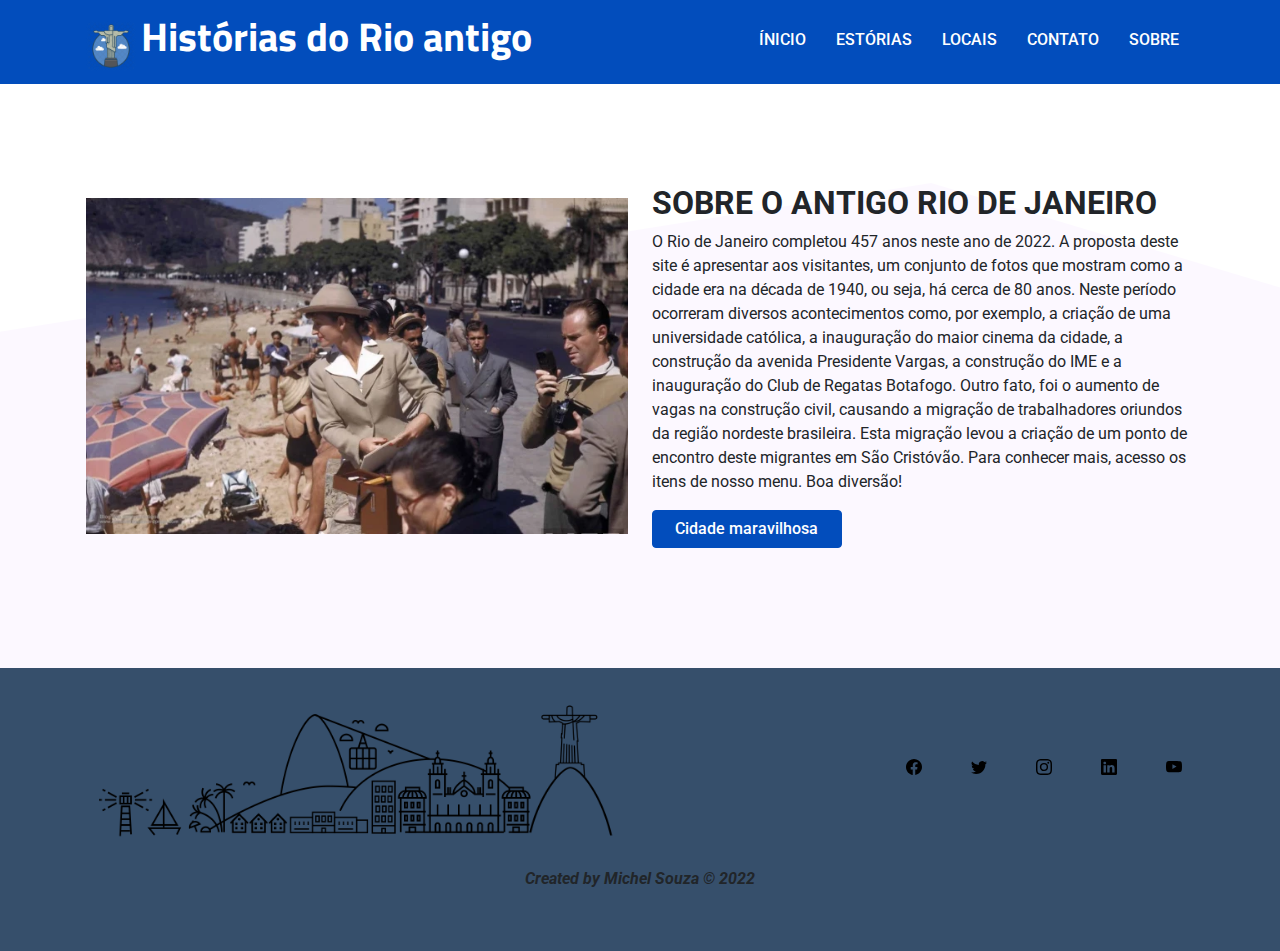
<file: index.html>
<!DOCTYPE html>
<html lang="pt-br">

<head>
  <meta charset="utf-8" />
  <meta name="viewport" content="width=device-width, initial-scale=1" />

  <link href="https://fonts.googleapis.com/css2?family=Roboto:wght@400;500;700;900&display=swap" rel="stylesheet" />
  <link rel="stylesheet" href="css/main.css" />

  <title>Rio Antigo</title>
</head>

<body>
  <!--HEADER-->
  <header>
    <div id="header">
      <div class="container">
        <nav class="navbar navbar-expand-lg navbar-light justify-content-between" style="background-color: #024dbc">
          <a class="navbar-brand" href="#">
            <img src="./assets/logoRj.png" class="img-fluid1"/>
            <h1 style="color: white; display: inline-flex; font-family: 'Titillium Web', sans-serif;">Histórias do Rio
              antigo</h1>
          </a>
          <button class="navbar-toggler" type="button" data-toggle="collapse" data-target="#navbarNav"
            aria-controls="navbarNav" aria-expanded="false" aria-label="Toggle navigation">
            <span class="navbar-toggler-icon"></span>
          </button>
          <div class="collapse navbar-collapse" id="navbarNav">
            <ul class="navbar-nav">
              <li class="nav-item">
                <a class="nav-link active" href="#">Ínicio</a>
              </li>
              <li class="nav-item">
                <a class="nav-link" href="./estorias.html">Estórias</a>
              </li>
              <li class="nav-item">
                <a class="nav-link" href="./locais.html">Locais</a>
              </li>
              <li class="nav-item">
                <a class="nav-link" href="./contato.html">Contato</a>
              </li>
              <li class="nav-item">
                <a class="nav-link" href="./sobre.html">Sobre</a>
              </li>
            </ul>
          </div>
        </nav>
      </div>
    </div>
  </header>
  <!--Header-->
  <main>
    <div id="sobre" class="block" style="margin-top: 100px;">
      <article class="container">
        <div class="row">
          <div class="col-md-6 align-self-center text-center order-md-1 order-2">
            <img src="./assets/RioAntigo.webp" class="img-fluid">
          </div>
          <div class="col-md-6 align-self-center order-md-2 order-1 mb-md-0 mb-4">
            <h2 class="title">Sobre o antigo Rio de Janeiro</h2>
            <p>
              O Rio de Janeiro completou 457 anos neste ano de 2022.

              A proposta deste site é apresentar aos visitantes, um conjunto de fotos que mostram como a cidade era na
              década de 1940, ou seja, há cerca de 80 anos.

              Neste período ocorreram diversos acontecimentos como, por exemplo, a criação de uma universidade católica,
              a
              inauguração do maior cinema da cidade, a construção da avenida Presidente Vargas, a construção do IME e a
              inauguração do Club de Regatas Botafogo.

              Outro fato, foi o aumento de vagas na construção civil, causando a migração de trabalhadores oriundos da
              região nordeste brasileira. Esta migração levou a criação de um ponto de encontro deste migrantes em São
              Cristóvão.

              Para conhecer mais, acesso os itens de nosso menu.

              Boa diversão!
            </p>
            <a href="#" class="btn btn-primary button button-primary">
              <span style="text-transform: uppercase">C</span>idade Maravilhosa</a>
          </div>
        </div>
      </article>
    </div>
  </main>
  <!--FOOTER-->
  <footer id="contato" style="background-color: var(--secondary); padding-bottom: 60px;">
    <div class="container">
      <div class="logo py-4">
        <div class="row">
          <div class="col-md-6 align-self-center text-md-left text-center">
            <img src="./assets/pao-de-acucar.png" class="img-fluid" />
          </div>
          <div class="col-md-6 align-self-center text-right">
            <ul>
              <li>
                <a href="#"><img src="./assets/facebook.svg" /></a>
              </li>
              <li>
                <a href="#"><img src="./assets/twitter2.svg" /></a>
              </li>
              <li>
                <a href="#"><img src="./assets/instagram.svg" /></a>
              </li>
              <li>
                <a href="#"><img src="assets/linkedin.svg" /></a>
              </li>
              <li>
                <a href="#"><img src="./assets/youtube.svg" /></a>
              </li>
            </ul>
          </div>
        </div>
      </div>
    </div>
    <div class="text-copy">
      Created by Michel Souza © 2022
    </div>
  </footer>
  <!--//FOOTER-->

  <!--JS-->
  <script src="js/bootstrap.min.js"></script>
  <script src="https://ajax.googleapis.com/ajax/libs/jquery/3.5.1/jquery.min.js"></script>
</body>

</html>
</file>
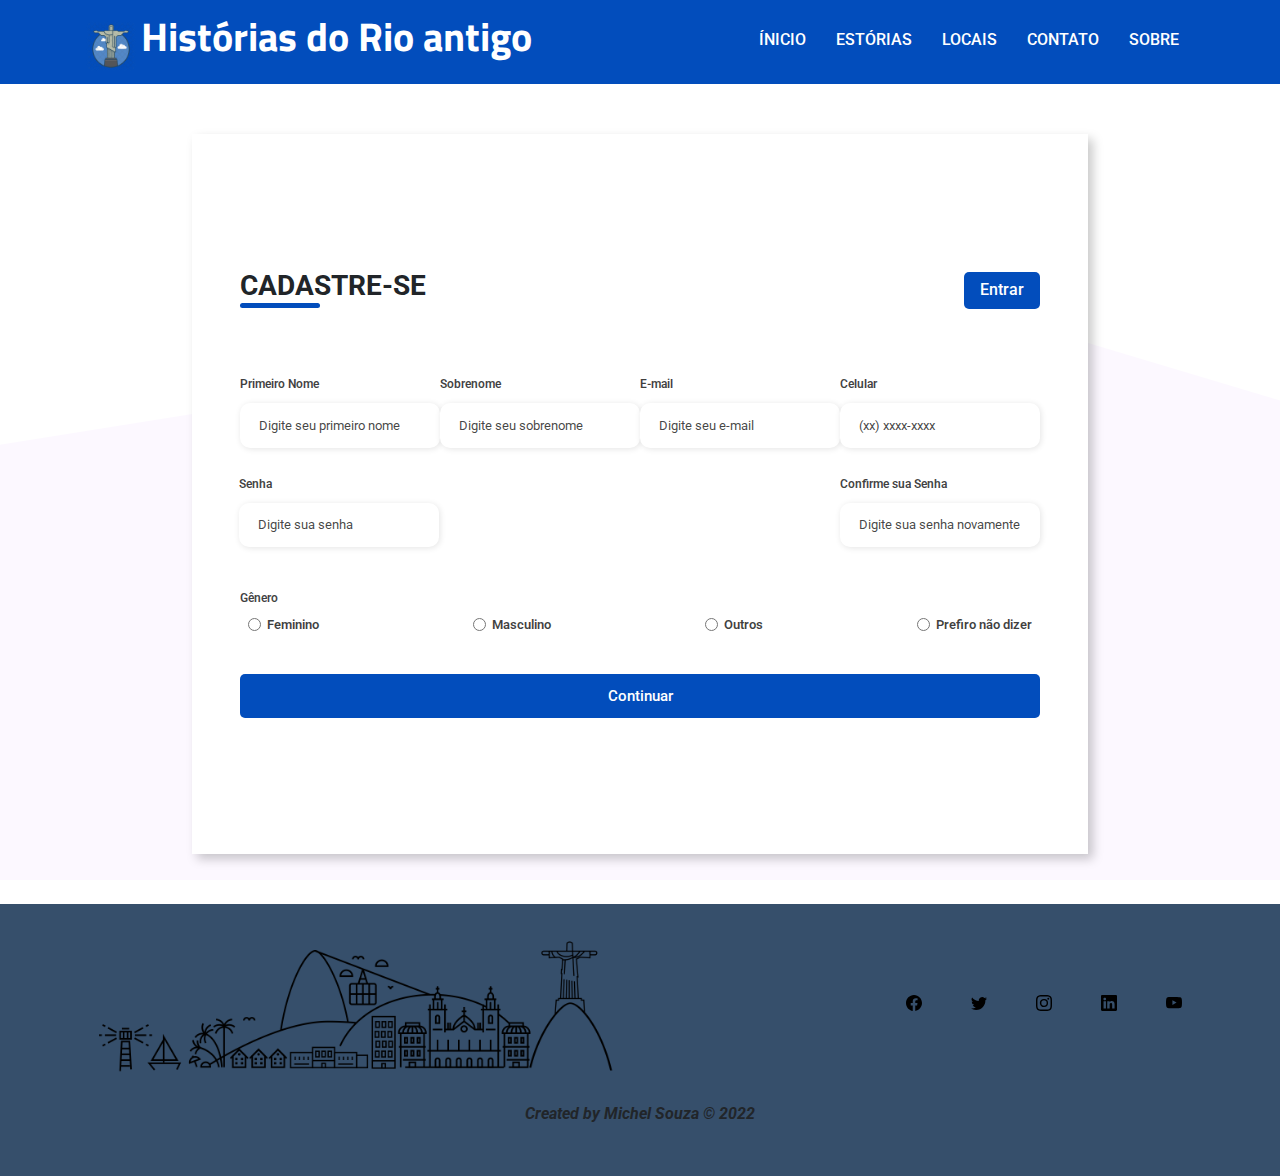
<file: contato.html>
<!DOCTYPE html>
<html lang="pt-br">

<head>
    <meta charset="utf-8" />
    <meta name="viewport" content="width=device-width, initial-scale=1" />

    <link href="https://fonts.googleapis.com/css2?family=Roboto:wght@400;500;700;900&display=swap" rel="stylesheet" />
    <link rel="stylesheet" href="css/main.css" />
    <link rel="stylesheet" href="./css/style.css">

    <title>Rio Antigo</title>
</head>

<body>
    <!--HEADER-->
    <header>
        <div id="header">
            <div class="container">
                <nav class="navbar navbar-expand-lg navbar-light justify-content-between"
                    style="background-color: #024dbc">
                    <a class="navbar-brand" href="#">
                        <img src="./assets/logoRj.png" class="img-fluid1"/>
                        <h1 style="color: white; display: inline-flex; font-family: 'Titillium Web', sans-serif;">
                            Histórias
                            do Rio
                            antigo</h1>
                    </a>
                    <button class="navbar-toggler" type="button" data-toggle="collapse" data-target="#navbarNav"
                        aria-controls="navbarNav" aria-expanded="false" aria-label="Toggle navigation">
                        <span class="navbar-toggler-icon"></span>
                    </button>
                    <div class="collapse navbar-collapse" id="navbarNav">
                        <ul class="navbar-nav">
                            <li class="nav-item">
                                <a class="nav-link active" href="./index.html">Ínicio</a>
                            </li>
                            <li class="nav-item">
                                <a class="nav-link" href="./estorias.html">Estórias</a>
                            </li>
                            <li class="nav-item">
                                <a class="nav-link" href="./locais.html">Locais</a>
                            </li>
                            <li class="nav-item">
                                <a class="nav-link" href="#">Contato</a>
                            </li>
                            <li class="nav-item">
                                <a class="nav-link" href="./sobre.html">Sobre</a>
                            </li>
                        </ul>
                    </div>
                </nav>
            </div>
        </div>
    </header>
    <!--HEADER-->

    <!--FORM-->
    <main>
        <div class="container1">
            <div class="form-image">
                <img src="./assets/imgform.jpg" alt="">
            </div>
            <div class="form">
                <form action="#">
                    <div class="form-header">
                        <div class="title">
                            <h1 style="font-size: calc(1.375rem + .5vw);">Cadastre-se</h1>
                        </div>
                        <div class="login-button">
                            <button><a href="#">Entrar</a></button>
                        </div>
                    </div>

                    <div class="input-group">
                        <div class="input-box">
                            <label for="firstname">Primeiro Nome</label>
                            <input id="firstname" type="text" name="firstname" placeholder="Digite seu primeiro nome"
                                required>
                        </div>

                        <div class="input-box">
                            <label for="lastname">Sobrenome</label>
                            <input id="lastname" type="text" name="lastname" placeholder="Digite seu sobrenome"
                                required>
                        </div>
                        <div class="input-box">
                            <label for="email">E-mail</label>
                            <input id="email" type="email" name="email" placeholder="Digite seu e-mail" required>
                        </div>

                        <div class="input-box">
                            <label for="number">Celular</label>
                            <input id="number" type="tel" name="number" placeholder="(xx) xxxx-xxxx" required>
                        </div>

                        <div class="input-box">
                            <label for="password">Senha</label>
                            <input id="password" type="password" name="password" placeholder="Digite sua senha"
                                required>
                        </div>


                        <div class="input-box">
                            <label for="confirmPassword">Confirme sua Senha</label>
                            <input id="confirmPassword" type="password" name="confirmPassword"
                                placeholder="Digite sua senha novamente" required>
                        </div>

                    </div>

                    <div class="gender-inputs">
                        <div class="gender-title">
                            <h6>Gênero</h6>
                        </div>

                        <div class="gender-group">
                            <div class="gender-input">
                                <input id="female" type="radio" name="gender">
                                <label for="female">Feminino</label>
                            </div>

                            <div class="gender-input">
                                <input id="male" type="radio" name="gender">
                                <label for="male">Masculino</label>
                            </div>

                            <div class="gender-input">
                                <input id="others" type="radio" name="gender">
                                <label for="others">Outros</label>
                            </div>

                            <div class="gender-input">
                                <input id="none" type="radio" name="gender">
                                <label for="none">Prefiro não dizer</label>
                            </div>
                        </div>
                    </div>

                    <div class="continue-button">
                        <button><a href="#">Continuar</a> </button>
                    </div>
                </form>
            </div>
        </div>
    </main>
    <!--FORM-->

    <!--FOOTER-->
    <footer id="contato" style="background-color: var(--secondary); padding-bottom: 50px;">
        <div class="container">
            <div class="logo py-4">
                <div class="row">
                    <div class="col-md-6 align-self-center text-md-left text-center">
                        <img src="./assets/pao-de-acucar.png" class="img-fluid" />
                    </div>
                    <div class="col-md-6 align-self-center text-right">
                        <ul>
                            <li>
                                <a href="#"><img src="./assets/facebook.svg" /></a>
                            </li>
                            <li>
                                <a href="#"><img src="./assets/twitter2.svg" /></a>
                            </li>
                            <li>
                                <a href="#"><img src="./assets/instagram.svg" /></a>
                            </li>
                            <li>
                                <a href="#"><img src="assets/linkedin.svg" /></a>
                            </li>
                            <li>
                                <a href="#"><img src="./assets/youtube.svg" /></a>
                            </li>
                        </ul>
                    </div>
                </div>
            </div>
        </div>
        <div class="text-copy">
            Created by Michel Souza © 2022
        </div>
    </footer>
    <!--//FOOTER-->

    <!--JS-->
    <script src="js/bootstrap.min.js"></script>
    <script src="https://ajax.googleapis.com/ajax/libs/jquery/3.5.1/jquery.min.js"></script>
    <script src="js/main.js"></script>
</body>

</html>
</file>
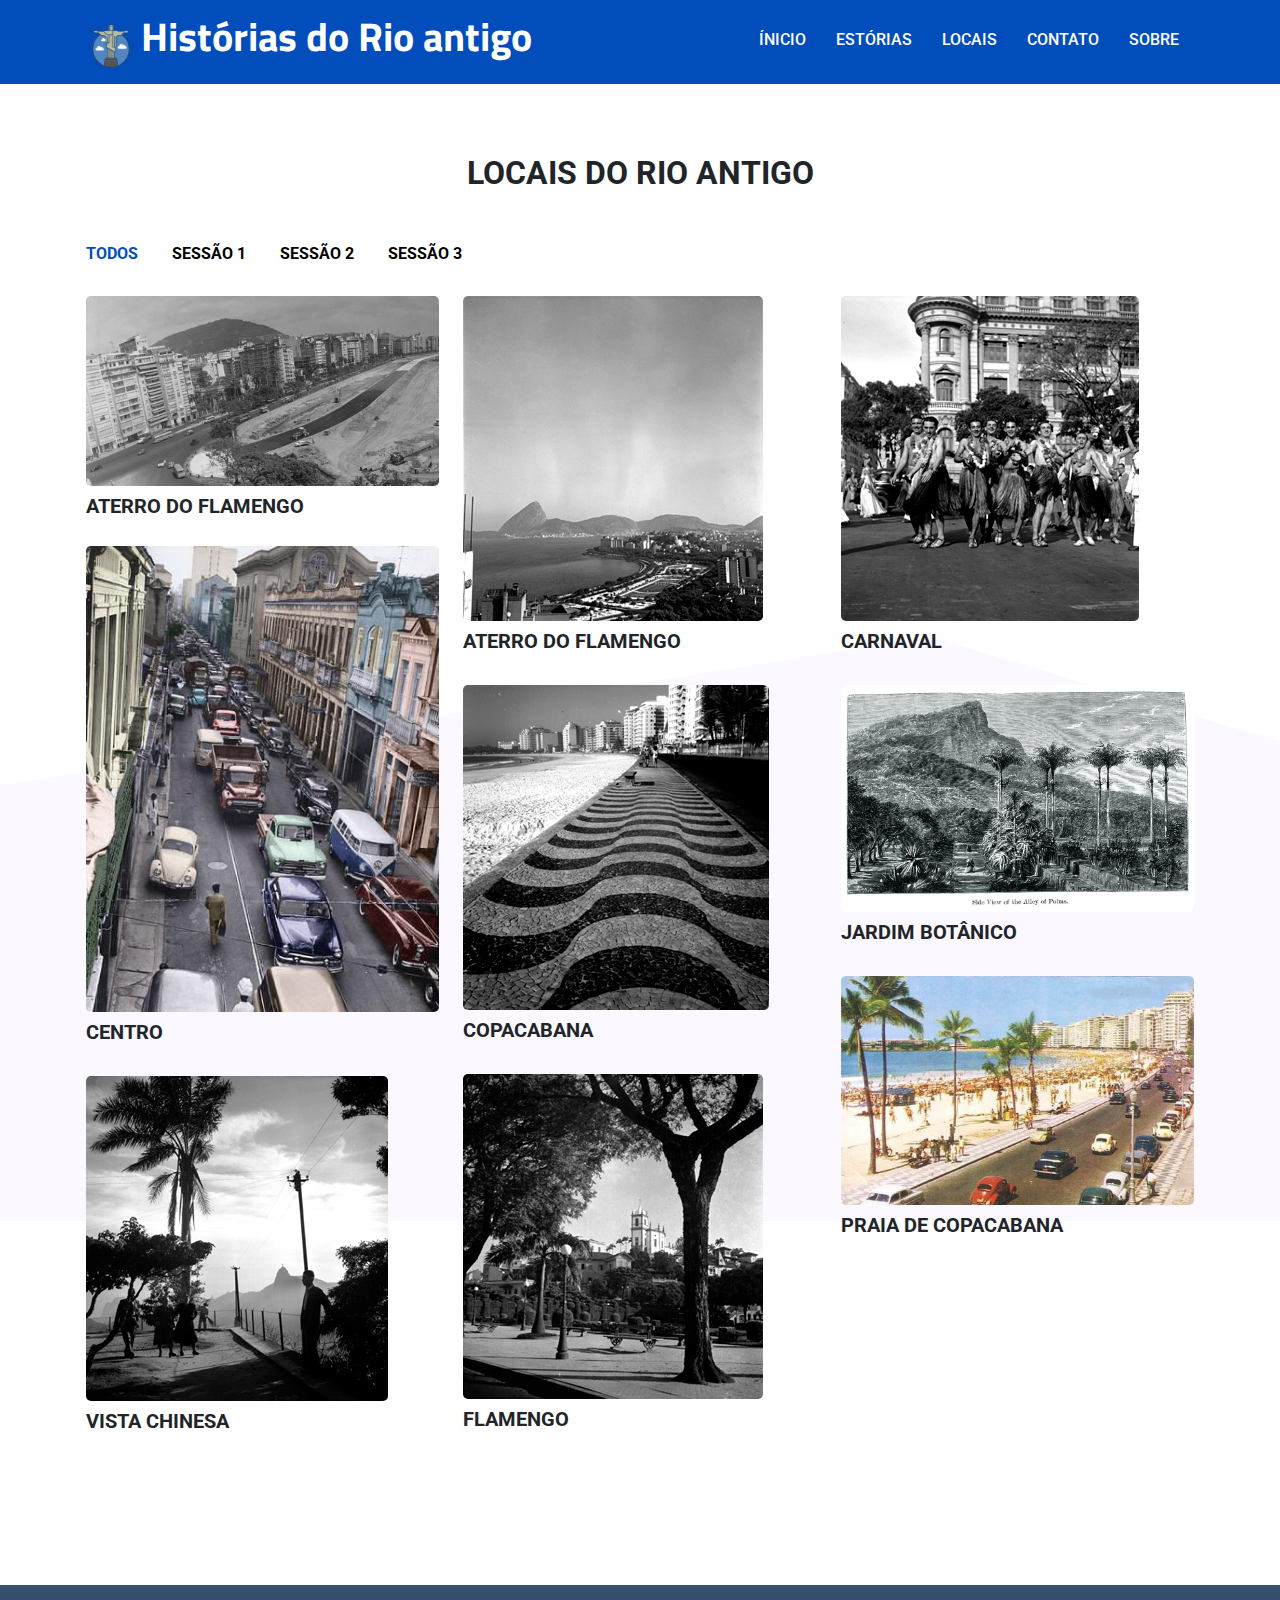
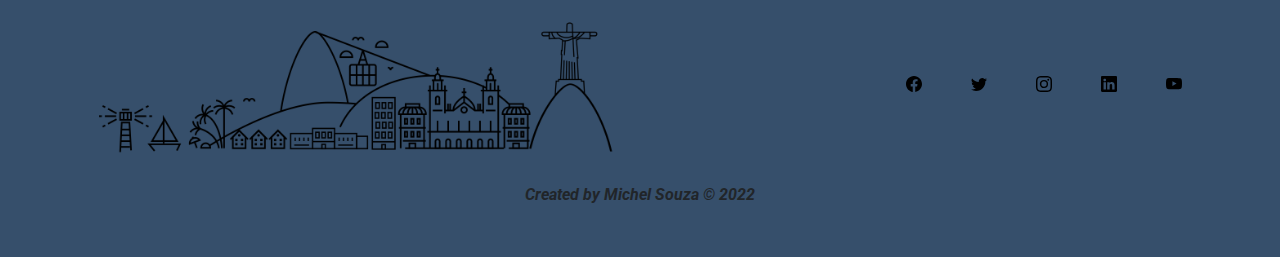
<file: locais.html>
<!DOCTYPE html>
<html lang="pt-br">

<head>
    <meta charset="utf-8" />
    <meta name="viewport" content="width=device-width, initial-scale=1" />

    <link href="https://fonts.googleapis.com/css2?family=Roboto:wght@400;500;700;900&display=swap" rel="stylesheet" />
    <link rel="stylesheet" href="css/magnific-popup.css" />
    <link rel="stylesheet" href="css/main.css" />

    <title>Rio Antigo</title>
</head>

<body>
    <!--HEADER-->
    <header>
        <div id="header">
            <div class="container">
                <nav class="navbar navbar-expand-lg navbar-light justify-content-between"
                    style="background-color: #024dbc">
                    <a class="navbar-brand" href="#">
                        <img src="./assets/logoRj.png" class="img-fluid1"/>
                        <h1 style="color: white; display: inline-flex; font-family: 'Titillium Web', sans-serif;">
                            Histórias
                            do Rio
                            antigo</h1>
                    </a>
                    <button class="navbar-toggler" type="button" data-toggle="collapse" data-target="#navbarNav"
                        aria-controls="navbarNav" aria-expanded="false" aria-label="Toggle navigation">
                        <span class="navbar-toggler-icon"></span>
                    </button>
                    <div class="collapse navbar-collapse" id="navbarNav">
                        <ul class="navbar-nav">
                            <li class="nav-item">
                                <a class="nav-link active" href="./index.html">Ínicio</a>
                            </li>
                            <li class="nav-item">
                                <a class="nav-link" href="./estorias.html">Estórias</a>
                            </li>
                            <li class="nav-item">
                                <a class="nav-link" href="#">Locais</a>
                            </li>
                            <li class="nav-item">
                                <a class="nav-link" href="./contato.html">Contato</a>
                            </li>
                            <li class="nav-item">
                                <a class="nav-link" href="./sobre.html">Sobre</a>
                            </li>
                        </ul>
                    </div>
                </nav>
            </div>
        </div>
    </header>
    <!--HEADER-->
    <main>
        <div id="servicos" class="block" style="margin-top: 70px;">
            <article class="container">
                <h2 class="title text-center" style="margin-bottom: 50px;">Locais do Rio Antigo</h2>
                <div class="button-group">
                    <button type="button" class="active" data-filter="*" id="btn-all">
                        Todos
                    </button>
                    <button type="button" data-filter=".website">Sessão 1</button>
                    <button type="button" data-filter=".email">Sessão 2</button>
                    <button type="button" data-filter=".apps">Sessão 3</button>
                </div>

                <div class="row grid">
                    <div class="col-lg-4 col-6 mb-4 element-item website apps">
                        <a href="./assets/locais/aterro1.jpg" class="popup-link">
                            <img src="./assets/locais/aterro1.jpg" class="img-fluid mb-2" />
                        </a>
                        <h5 class="text-uppercase mb-1">Aterro do Flamengo</h5>
                    </div>
                    <div class="col-lg-4 col-6 mb-4 element-item email">
                        <a href="./assets/locais/aterro-do-flamengo-2.jpg" class="popup-link">
                            <img src="./assets/locais/aterro-do-flamengo-2.jpg" class="img-fluid mb-2" />
                        </a>
                        <h5 class="text-uppercase">Aterro do Flamengo</h5>
                    </div>
                    <div class="col-lg-4 col-6 mb-4 element-item apps">
                        <a href="./assets/locais/carnaval3.jpg" class="popup-link">
                            <img src="./assets/locais/carnaval3.jpg" class="img-fluid mb-2" />
                        </a>
                        <h5 class="text-uppercase">Carnaval</h5>
                    </div>
                    <div class="col-lg-4 col-6 mb-4 element-item apps">
                        <a href="./assets/locais/centro4.jpg" class="popup-link">
                            <img src="./assets/locais/centro4.jpg" class="img-fluid mb-2" />
                        </a>
                        <h5 class="text-uppercase">Centro</h5>
                    </div>
                    <div class="col-lg-4 col-6 mb-4 element-item email">
                        <a href="./assets/locais/copacabana-5.jpg" class="popup-link">
                            <img src="./assets/locais/copacabana-5.jpg" class="img-fluid mb-2" />
                        </a>
                        <h5 class="text-uppercase">Copacabana</h5>
                    </div>
                    <div class="col-lg-4 col-6 mb-4 element-item apps graficos">
                        <a href="./assets/locais/jardim_botanico_6.jpg" class="popup-link">
                            <img src="./assets/locais/jardim_botanico_6.jpg" class="img-fluid mb-2" />
                        </a>
                        <h5 class="text-uppercase">Jardim Botânico</h5>
                    </div>
                    <div class="col-lg-4 col-6 mb-4 element-item website">
                        <a href="./assets/locais/praiaCopacabana7.jpg" class="popup-link">
                            <img src="./assets/locais/praiaCopacabana7.jpg" class="img-fluid mb-2" />
                        </a>
                        <h5 class="text-uppercase">Praia de Copacabana</h5>
                    </div>
                    <div class="col-lg-4 col-6 mb-4 element-item email">
                        <a href="./assets/locais/rio-de-janeiro-flamengo-8.jpg" class="popup-link">
                            <img src="./assets/locais/rio-de-janeiro-flamengo-8.jpg" class="img-fluid mb-2" />
                        </a>
                        <h5 class="text-uppercase">Flamengo</h5>
                    </div>
                    <div class="col-lg-4 col-6 mb-4 element-item apps">
                        <a href="./assets/locais/vista-chinesa-9.jpg" class="popup-link">
                            <img src="./assets/locais/vista-chinesa-9.jpg" class="img-fluid mb-2" />
                        </a>
                        <h5 class="text-uppercase">Vista Chinesa</h5>
                    </div>
                </div>
            </article>
        </div>
    </main>
    <!--FOOTER-->
    <footer id="contato" style="background-color: var(--secondary); padding-bottom: 50px;">
        <div class="container">
            <div class="logo py-4">
                <div class="row">
                    <div class="col-md-6 align-self-center text-md-left text-center">
                        <img src="./assets/pao-de-acucar.png" class="img-fluid" />
                    </div>
                    <div class="col-md-6 align-self-center text-right">
                        <ul>
                            <li>
                                <a href="#"><img src="./assets/facebook.svg" /></a>
                            </li>
                            <li>
                                <a href="#"><img src="./assets/twitter2.svg" /></a>
                            </li>
                            <li>
                                <a href="#"><img src="./assets/instagram.svg" /></a>
                            </li>
                            <li>
                                <a href="#"><img src="assets/linkedin.svg" /></a>
                            </li>
                            <li>
                                <a href="#"><img src="./assets/youtube.svg" /></a>
                            </li>
                        </ul>
                    </div>
                </div>
            </div>
        </div>
        <div class="text-copy">
            Created by Michel Souza © 2022
        </div>
    </footer>
    <!--//FOOTER-->

    <!--JS-->
    <script src="https://cdn.jsdelivr.net/npm/popper.js@1.16.0/dist/umd/popper.min.js"
        integrity="sha384-Q6E9RHvbIyZFJoft+2mJbHaEWldlvI9IOYy5n3zV9zzTtmI3UksdQRVvoxMfooAo"
        crossorigin="anonymous"></script>
    <script src="js/bootstrap.min.js"></script>
    <script src="https://ajax.googleapis.com/ajax/libs/jquery/3.5.1/jquery.min.js"></script>
    <script src="js/isotope.pkgd.min.js"></script>
    <script src="js/magnify/jquery.magnific-popup.min.js"></script>
    <script src="js/main.js"></script>
</body>

</html>
</file>
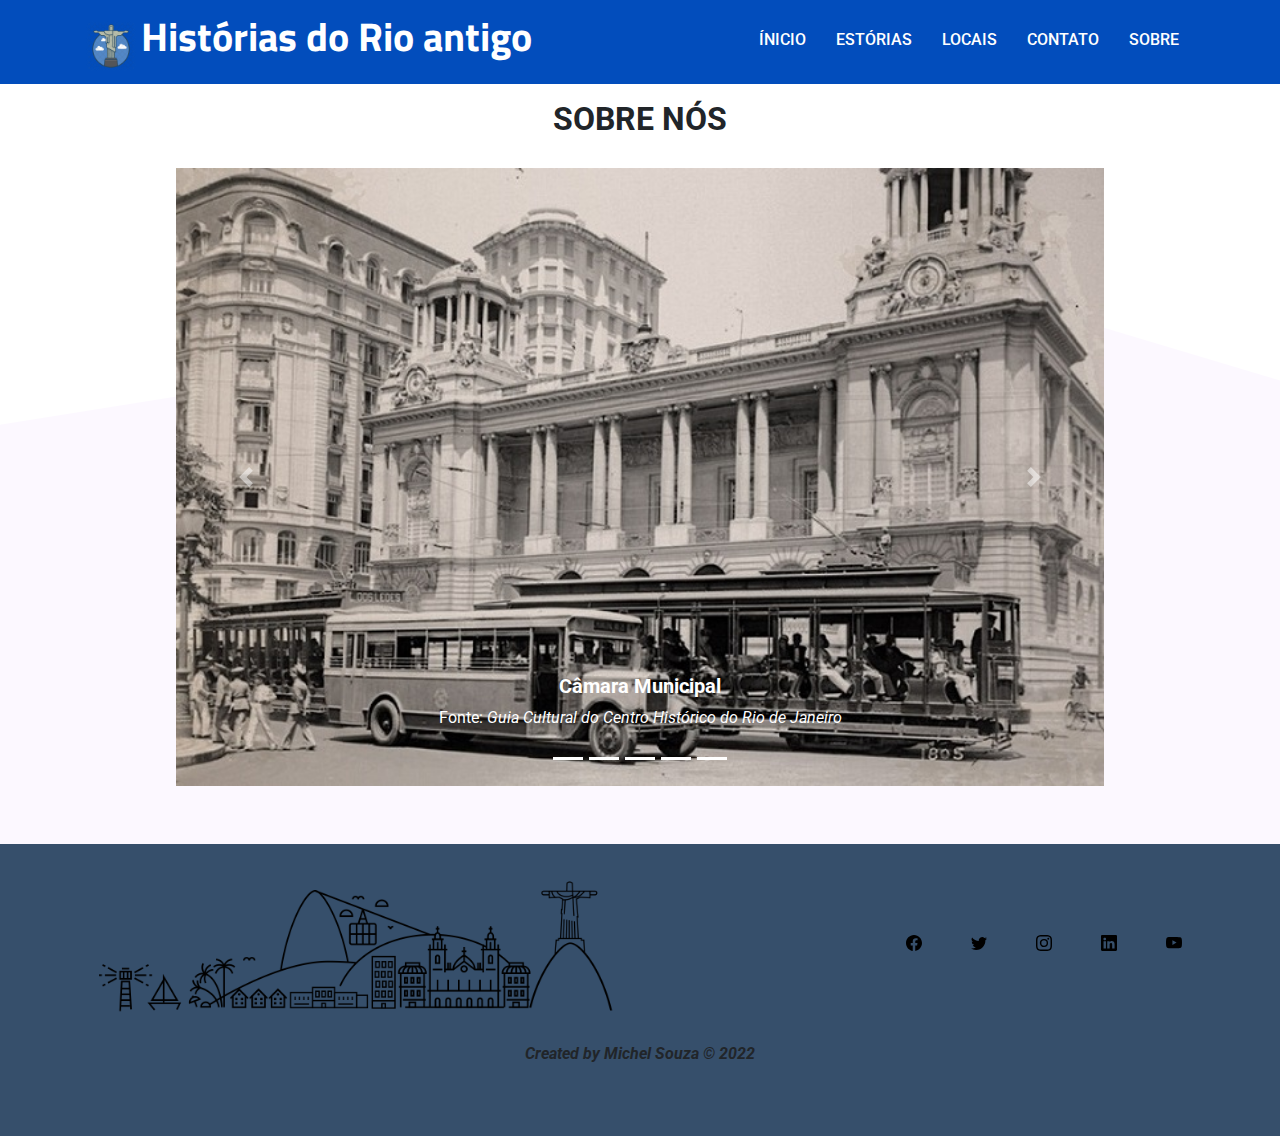
<file: sobre.html>
<!DOCTYPE html>
<html lang="pt-br">

<head>
    <meta charset="utf-8">
    <meta name="viewport" content="width=device-width, initial-scale=1">

    <link href="https://fonts.googleapis.com/css2?family=Roboto:wght@400;500;700;900&display=swap" rel="stylesheet">

    <link rel="stylesheet" href="css/main.css">
    <link rel="stylesheet" href="./css/style.css">

    <title>Rio Antigo</title>
</head>

<body>
    <!--HEADER-->
    <header>
        <div id="header">
            <div class="container">
                <nav class="navbar navbar-expand-lg navbar-light justify-content-between"
                    style="background-color: #024dbc">
                    <a class="navbar-brand" href="#">
                        <img src="./assets/logoRj.png" class="img-fluid1"/>
                        <h1 style="color: white; display: inline-flex; font-family: 'Titillium Web', sans-serif;">
                            Histórias
                            do Rio
                            antigo</h1>
                    </a>
                    <button class="navbar-toggler" type="button" data-toggle="collapse" data-target="#navbarNav"
                        aria-controls="navbarNav" aria-expanded="false" aria-label="Toggle navigation">
                        <span class="navbar-toggler-icon"></span>
                    </button>
                    <div class="collapse navbar-collapse" id="navbarNav">
                        <ul class="navbar-nav">
                            <li class="nav-item">
                                <a class="nav-link active" href="./index.html">Ínicio</a>
                            </li>
                            <li class="nav-item">
                                <a class="nav-link" href="./estorias.html">Estórias</a>
                            </li>
                            <li class="nav-item">
                                <a class="nav-link" href="./locais.html">Locais</a>
                            </li>
                            <li class="nav-item">
                                <a class="nav-link" href="./contato.html">Contato</a>
                            </li>
                            <li class="nav-item">
                                <a class="nav-link" href="#">Sobre</a>
                            </li>
                        </ul>
                    </div>
                </nav>
            </div>
        </div>
    </header>
    <!--HEADER-->

    <main class="container m-2 w-75 mx-auto minha-fonte">
        <article>
            <div class="row">
                <div class="col text-center m-0">
                    <h2 class="mt-2 mb-0 my-h2" style="text-transform: uppercase;">Sobre nós</h2>
                </div>
            </div>

            <div class="row">

                <div class="col" style="max-width: 1000px; margin: 30px auto 50px;">

                    <div id="carroselSobreNos" class="carousel slide" data-ride="carousel">

                        <ol class="carousel-indicators">
                            <li class="active" data-target="#carroselSobreNos" data-slide-to="0"></li>
                            <li class="active" data-target="#carroselSobreNos" data-slide-to="1"></li>
                            <li class="active" data-target="#carroselSobreNos" data-slide-to="2"></li>
                            <li class="active" data-target="#carroselSobreNos" data-slide-to="3"></li>
                            <li class="active" data-target="#carroselSobreNos" data-slide-to="4"></li>
                        </ol>

                        <div class="carousel-inner">
                            <div class="carousel-item active">
                                <img class="d-block w-100" src="./assets/carousel/camara-municipal.jpg" alt="Câmara Municipal">
                                <div class="carousel-caption d-md-block minha-cor-h5-carousel-caption">
                                    <h5>Câmara Municipal</h5>
                                    <p>Fonte: <span class="font-italic">Guia Cultural do Centro Histórico do Rio de
                                            Janeiro</span></p>
                                </div>
                            </div>

                            <div class="carousel-item">
                                <img class="d-block w-100" src="./assets/carousel/largo-da-lapa.jpg" alt="Largo da Lapa">

                                <div class="carousel-caption d-md-block minha-cor-h5-carousel-caption">
                                    <h5>Largo da lapa</h5>
                                    <p>Fonte: <span class="font-italic">Guia Cultural do Centro Histórico do Rio de
                                            Janeiro</span></p>
                                </div>
                            </div>

                            <div class="carousel-item">
                                <img class="d-block w-100" src="./assets/carousel/praca-maua.jpg" alt="Praça Mauá">
                                <div class="carousel-caption d-md-block minha-cor-h5-carousel-caption">
                                    <h5>Praça Mauá</h5>
                                    <p>Fonte: <span class="font-italic">Guia Cultural do Centro Histórico do Rio de
                                            Janeiro</span></p>
                                </div>
                            </div>

                            <div class="carousel-item">
                                <img class="d-block w-100" src="./assets/carousel/praca-xv.jpg" alt="Praça XV">
                                <div class="carousel-caption d-md-block minha-cor-h5-carousel-caption">
                                    <h5>Praça XV</h5>
                                    <p>Fonte: <span class="font-italic">Guia Cultural do Centro Histórico do Rio de
                                            Janeiro</span></p>
                                </div>
                            </div>

                            <div class="carousel-item">
                                <img class="d-block w-100" src="./assets/carousel/rua-uruguaiana.jpg" alt="Rua Uruguaiana">
                                <div class="carousel-caption d-md-block minha-cor-h5-carousel-caption">
                                    <h5>Rua Uruguaiana</h5>
                                    <p>Fonte: <span class="font-italic">Guia Cultural do Centro Histórico do Rio de
                                            Janeiro</span></p>
                                </div>
                            </div>
                        </div>

                        <a class="carousel-control-prev" href="#carroselSobreNos" role="button" data-slide="prev">
                            <span class="carousel-control-prev-icon" aria-hidden="true"></span>
                            <span class="sr-only">Anterior</span>
                        </a>

                        <a class="carousel-control-next" href="#carroselSobreNos" role="button" data-slide="next">
                            <span class="carousel-control-next-icon" aria-hidden="true"></span>
                            <span class="sr-only">Próximo</span>
                        </a>
                    </div>
                </div>
            </div>
        </article>
    </main>

    <!--FOOTER-->
    <footer id="contato" style="background-color: var(--secondary); padding-bottom: 70px;">
        <div class="container">
            <div class="logo py-4">
                <div class="row">
                    <div class="col-md-6 align-self-center text-md-left text-center">
                        <img src="./assets/pao-de-acucar.png" class="img-fluid" />
                    </div>
                    <div class="col-md-6 align-self-center text-right">
                        <ul>
                            <li>
                                <a href="#"><img src="./assets/facebook.svg" /></a>
                            </li>
                            <li>
                                <a href="#"><img src="./assets/twitter2.svg" /></a>
                            </li>
                            <li>
                                <a href="#"><img src="./assets/instagram.svg" /></a>
                            </li>
                            <li>
                                <a href="#"><img src="assets/linkedin.svg" /></a>
                            </li>
                            <li>
                                <a href="#"><img src="./assets/youtube.svg" /></a>
                            </li>
                        </ul>
                    </div>
                </div>
            </div>
        </div>
        <div class="text-copy">
            Created by Michel Souza © 2022
        </div>
    </footer>
    <!--//FOOTER-->

    <!--JS-->
    <script src="js/bootstrap.min.js"></script>
    <script src="https://ajax.googleapis.com/ajax/libs/jquery/3.5.1/jquery.min.js"></script>
    <script src="js/main.js"></script>
</body>

</html>
</file>
<file: css/style.css>
.container1 {
    width: 60%;
    height: 80vh;
    display: flex;
    box-shadow: 5px 5px 10px rgba(0, 0, 0, 0.212);
    margin: 50px auto
}

.form-image {
    display: flex;
}

.form {
    width: 50%;
    display: flex;
    flex-direction: column;
    justify-content: center;
    align-items: center;
    background-color: #fff;
    padding: 3rem;
}

.form-header {
    margin-bottom: 3rem;
    display: flex;
    justify-content: space-between;
}

.login-button {
    display: flex;
    align-items: center;
}

.login-button button {
    border: none;
    background-color: #024dbc;
    padding: 0.4rem 1rem;
    border-radius: 5px;
    cursor: pointer;
}

.login-button button:hover {
    background-color: #024dbc;
}

.login-button button a {
    text-decoration: none;
    font-weight: 500;
    color: #fff;
}

.form-header h1::after {
    content: '';
    display: block;
    width: 5rem;
    height: 0.3rem;
    background-color: #024dbc;
    margin: 0 auto;
    position: absolute;
    border-radius: 10px;
}

.input-group {
    display: flex;
    flex-wrap: wrap;
    justify-content: space-between;
    padding: 1rem 0;
}

.input-box {
    display: flex;
    flex-direction: column;
    margin-bottom: 1.1rem;
}

.input-box input {
    margin: 0.6rem 0;
    padding: 0.8rem 1.2rem;
    border: none;
    border-radius: 10px;
    box-shadow: 1px 1px 6px #0000001c;
    font-size: 0.8rem;
}

.input-box input:hover {
    background-color: #eeeeee75;
}

.input-box input:focus-visible {
    outline: 1px solid #024dbc;
}

.input-box label,
.gender-title h6 {
    font-size: 0.75rem;
    font-weight: 600;
    color: #000000c0;
}

.input-box input::placeholder {
    color: #000000be;
}

.gender-group {
    display: flex;
    justify-content: space-between;
    margin-top: 0.62rem;
    padding: 0 .5rem;
}

.gender-input {
    display: flex;
    align-items: center;
}

.gender-input input {
    margin-right: 0.35rem;
}

.gender-input label {
    font-size: 0.81rem;
    font-weight: 600;
    color: #000000c0;
}

.continue-button button {
    width: 100%;
    margin-top: 2.5rem;
    border: none;
    background-color: #024dbc;
    padding: 0.62rem;
    border-radius: 5px;
    cursor: pointer;
}

.continue-button button a {
    text-decoration: none;
    font-size: 0.93rem;
    font-weight: 500;
    color: #fff;
}

@media screen and (max-width: 1860px) {
    .container1 {
        width: 50%;
    }
    .form {
        width: 100%;
    }
}

@media screen and (max-width: 1064px) {
    .container1 {
        width: 70%;
        height: auto;
    }
    .input-group {
        flex-direction: column;
        z-index: 5;
        padding-right: 5rem;
        max-height: 10rem;
        overflow-y: scroll;
        flex-wrap: nowrap;
    }
    .gender-inputs {
        margin-top: 2rem;
    }
    .gender-group {
        flex-direction: column;
    }
    .gender-title h6 {
        margin: 0;
    }
    .gender-input {
        margin-top: 0.5rem;
    }
}
@media screen and (max-width: 1890px) {
    .container1 {
        width: 70%;
    }
    .form {
        width: 100%;
    }
}
@media screen and (max-width: 1620px) {
    .form-image {
        display: none;
    }
}
@media (max-width: 426px){
    .container1 {
      width: 90%;
      height: auto;
  }
  }
</file>
<file: css/main.css>
@import url(./bootstrap.min.css);
@import url(./config.css);
@import url(./global.css);
@import url(./custom.css);
@import url(./responsive.css);
</file>
